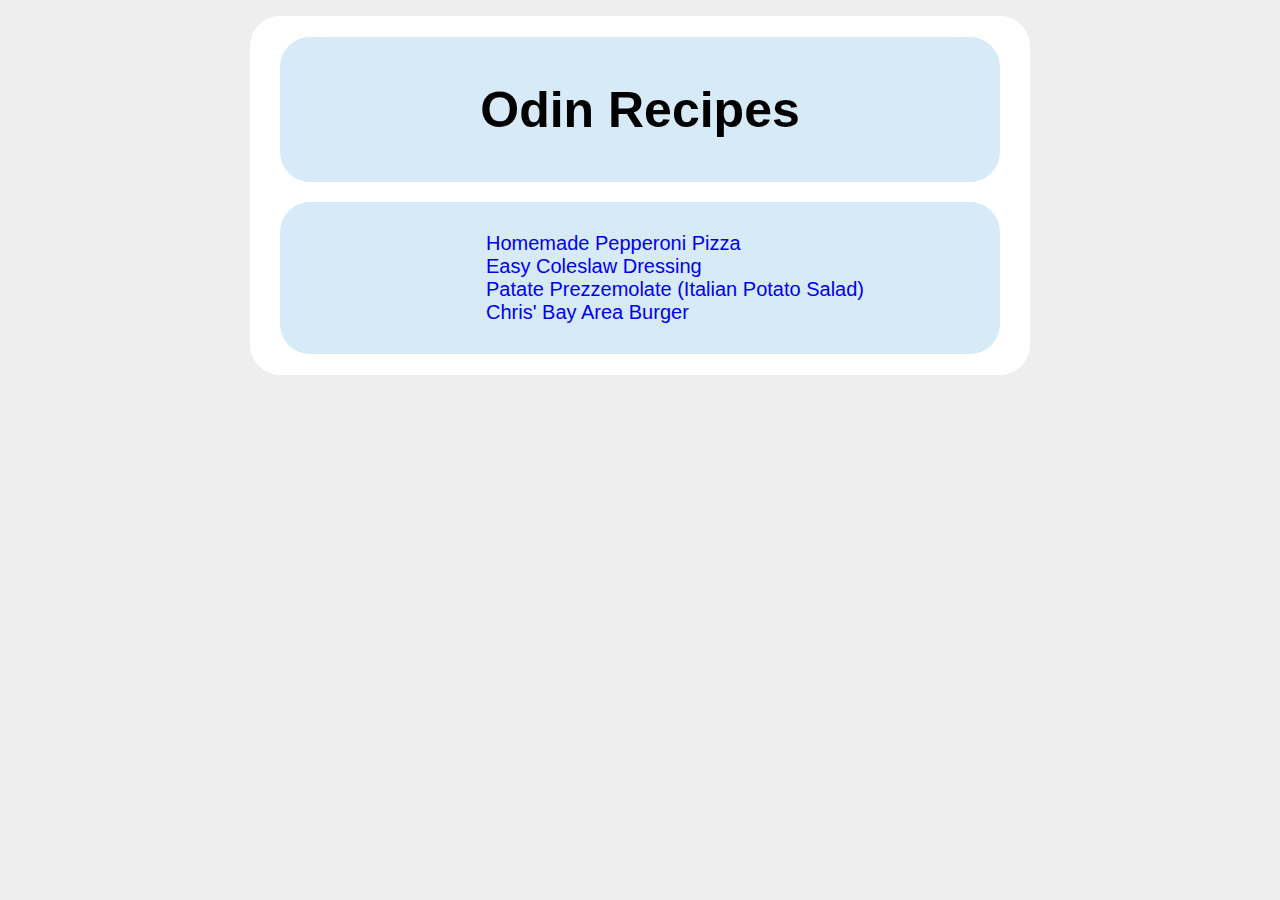
<file: index.html>
<!DOCTYPE html>
<html lang="en">
  <head>
    <meta charset="UTF-8" />
    <meta name="viewport" content="width=device-width, initial-scale=1.0" />
    <link rel="stylesheet" href="./style.css" />
    <title>Odin Recipes</title>
  </head>
  <body>
    <div class="card">
      <div class="content-box">
        <h1 class="page-heading">Odin Recipes</h1>
      </div>
      <div class="content-box">
        <div class="center-container">
          <ul class="links">
            <li><a href="./recipes/pizza.html">Homemade Pepperoni Pizza</a></li>
            <li>
              <a href="./recipes/coleslaw.html">Easy Coleslaw Dressing</a>
            </li>
            <li>
              <a href="./recipes/potato-salad.html"
                >Patate Prezzemolate (Italian Potato Salad)</a
              >
            </li>
            <li><a href="./recipes/burger.html">Chris' Bay Area Burger</a></li>
          </ul>
        </div>
      </div>
    </div>
  </body>
</html>
</file>
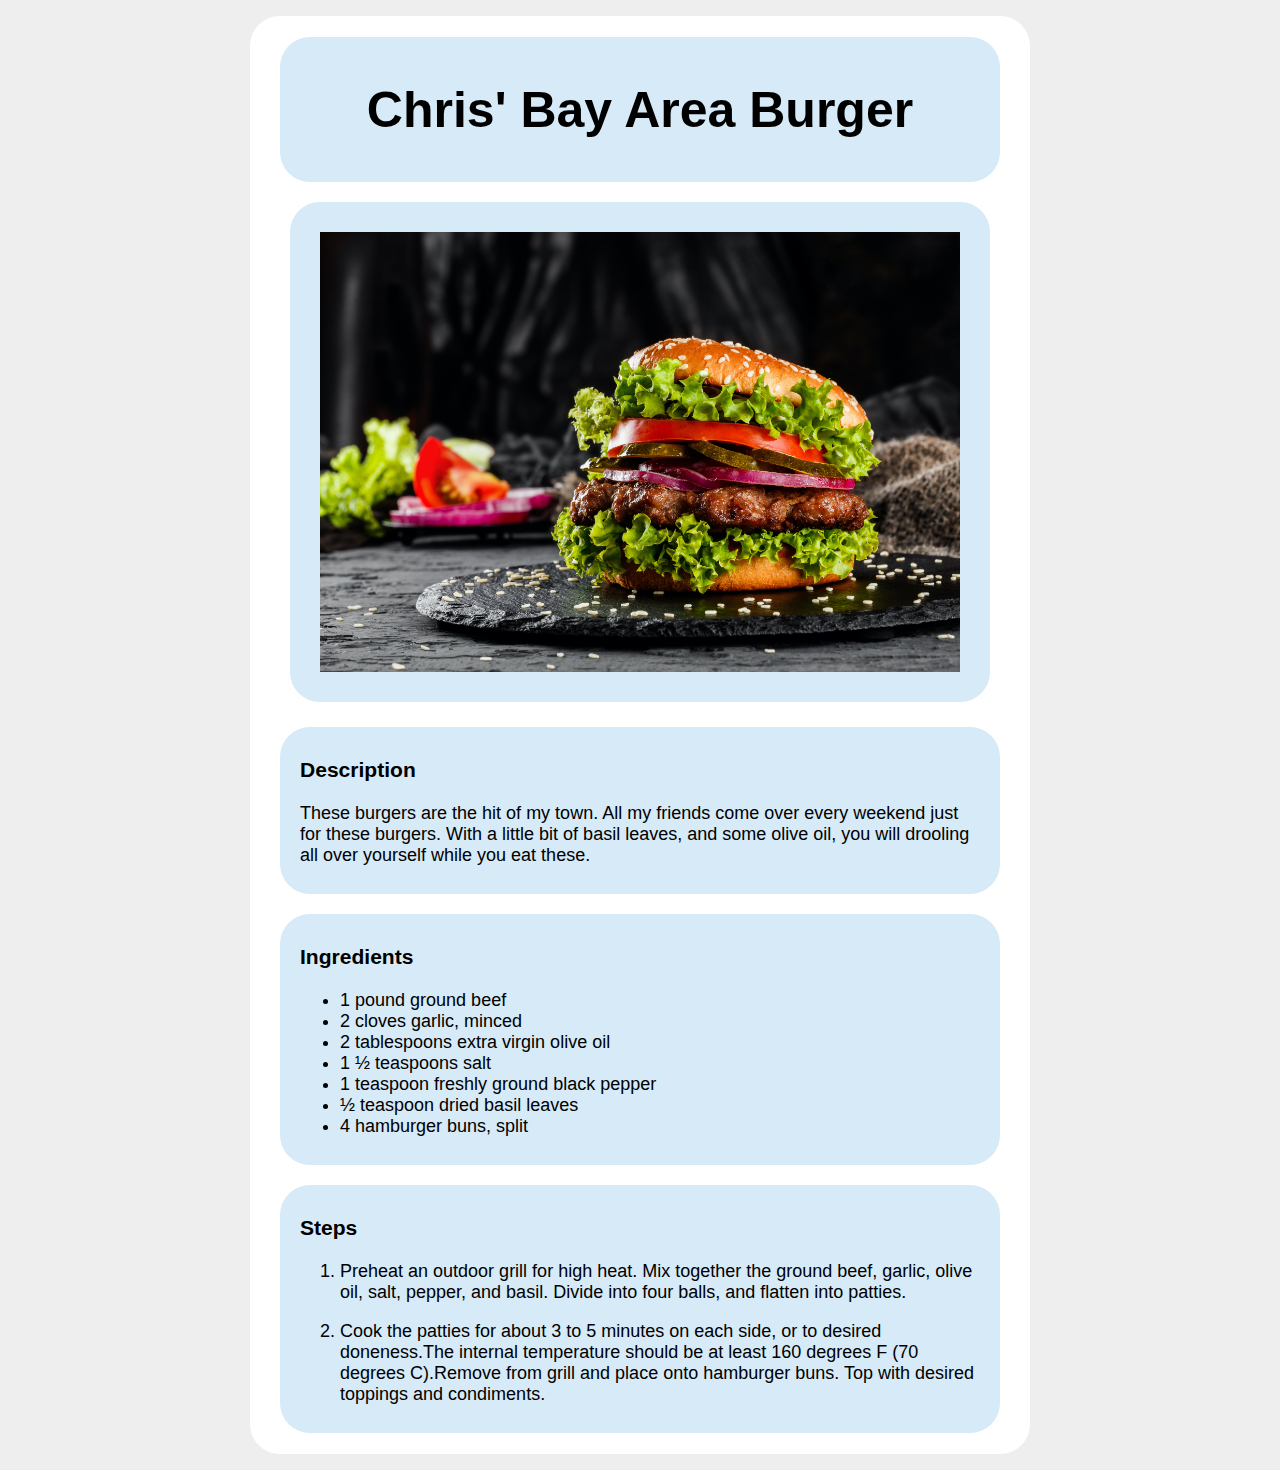
<file: recipes/burger.html>
<!DOCTYPE html>
<html lang="en">
  <head>
    <meta charset="UTF-8" />
    <meta name="viewport" content="width=device-width, initial-scale=1.0" />
    <link rel="stylesheet" href="../style.css" />
    <title>Chris' Bay Area Burger</title>
  </head>
  <body>
    <div class="card">
      <div class="content-box">
        <h1 class="page-heading">Chris' Bay Area Burger</h1>
      </div>
      <div class="center-container">
        <img
          src="../images/burger.jpeg"
          alt="Pizza with pepperoni"
          class="dish-image"
        />
      </div>
      <div class="center-container">
        <div class="content-box">
          <h3>Description</h3>
          <p>
            These burgers are the hit of my town. All my friends come over every
            weekend just for these burgers. With a little bit of basil leaves,
            and some olive oil, you will drooling all over yourself while you
            eat these.
          </p>
        </div>
        <div class="content-box">
          <h3>Ingredients</h3>
          <ul>
            <li>1 pound ground beef</li>
            <li>2 cloves garlic, minced</li>
            <li>2 tablespoons extra virgin olive oil</li>
            <li>1 ½ teaspoons salt</li>
            <li>1 teaspoon freshly ground black pepper</li>
            <li>½ teaspoon dried basil leaves</li>
            <li>4 hamburger buns, split</li>
          </ul>
        </div>
        <div class="content-box">
          <h3>Steps</h3>
          <ol>
            <li>
              <p>
                Preheat an outdoor grill for high heat. Mix together the ground
                beef, garlic, olive oil, salt, pepper, and basil. Divide into
                four balls, and flatten into patties.
              </p>
            </li>
            <li>
              <p>
                Cook the patties for about 3 to 5 minutes on each side, or to
                desired doneness.The internal temperature should be at least 160
                degrees F (70 degrees C).Remove from grill and place onto
                hamburger buns. Top with desired toppings and condiments.
              </p>
            </li>
          </ol>
        </div>
      </div>
    </div>
  </body>
</html>
</file>
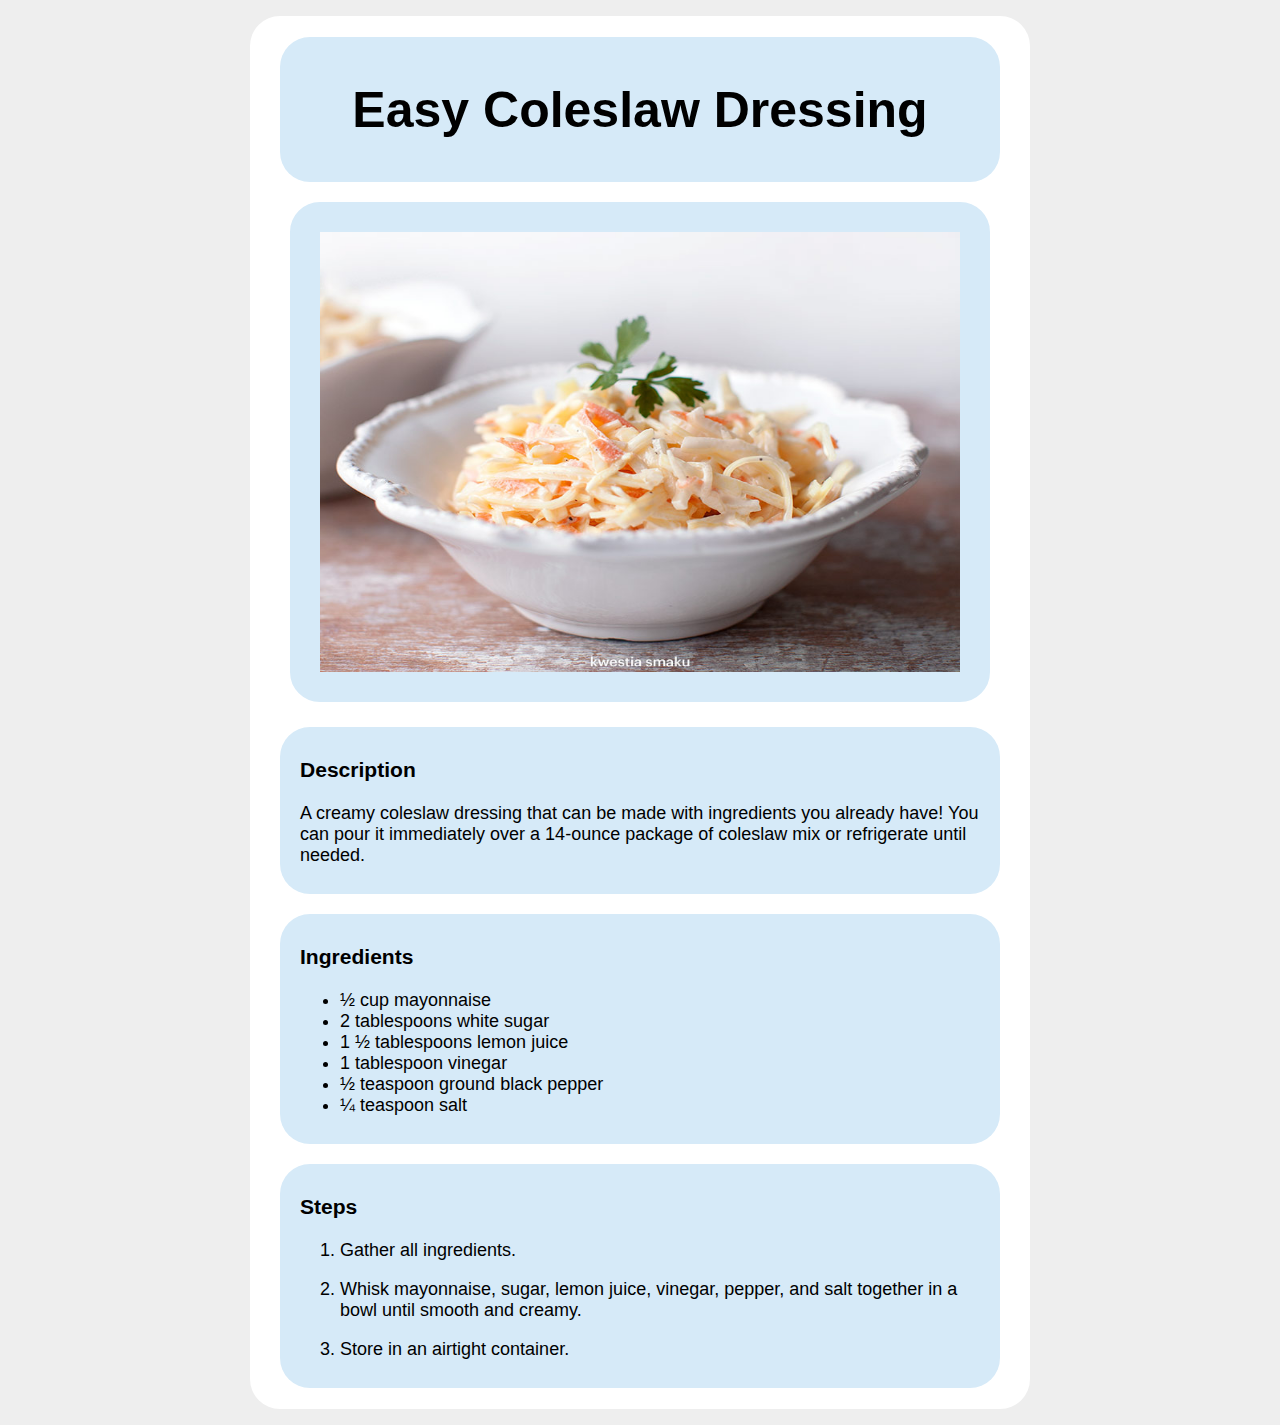
<file: recipes/coleslaw.html>
<!DOCTYPE html>
<html lang="en">
  <head>
    <meta charset="UTF-8" />
    <meta name="viewport" content="width=device-width, initial-scale=1.0" />
    <link rel="stylesheet" href="../style.css" />
    <title>Easy Coleslaw Dressing</title>
  </head>
  <body>
    <div class="card">
      <div class="content-box">
        <h1 class="page-heading">Easy Coleslaw Dressing</h1>
      </div>
      <div class="center-container">
        <img
          src="../images/coleslaw.jpeg"
          alt="Pizza with pepperoni"
          class="dish-image"
        />
      </div>
      <div class="center-container">
        <div class="content-box">
          <h3>Description</h3>
          <p>
            A creamy coleslaw dressing that can be made with ingredients you
            already have! You can pour it immediately over a 14-ounce package of
            coleslaw mix or refrigerate until needed.
          </p>
        </div>
        <div class="content-box">
          <h3>Ingredients</h3>
          <ul>
            <li>½ cup mayonnaise</li>
            <li>2 tablespoons white sugar</li>
            <li>1 ½ tablespoons lemon juice</li>
            <li>1 tablespoon vinegar</li>
            <li>½ teaspoon ground black pepper</li>
            <li>¼ teaspoon salt</li>
          </ul>
        </div>
        <div class="content-box">
          <h3>Steps</h3>
          <ol>
            <li><p>Gather all ingredients.</p></li>
            <li>
              <p>
                Whisk mayonnaise, sugar, lemon juice, vinegar, pepper, and salt
                together in a bowl until smooth and creamy.
              </p>
            </li>
            <li><p>Store in an airtight container.</p></li>
          </ol>
        </div>
      </div>
    </div>
  </body>
</html>
</file>
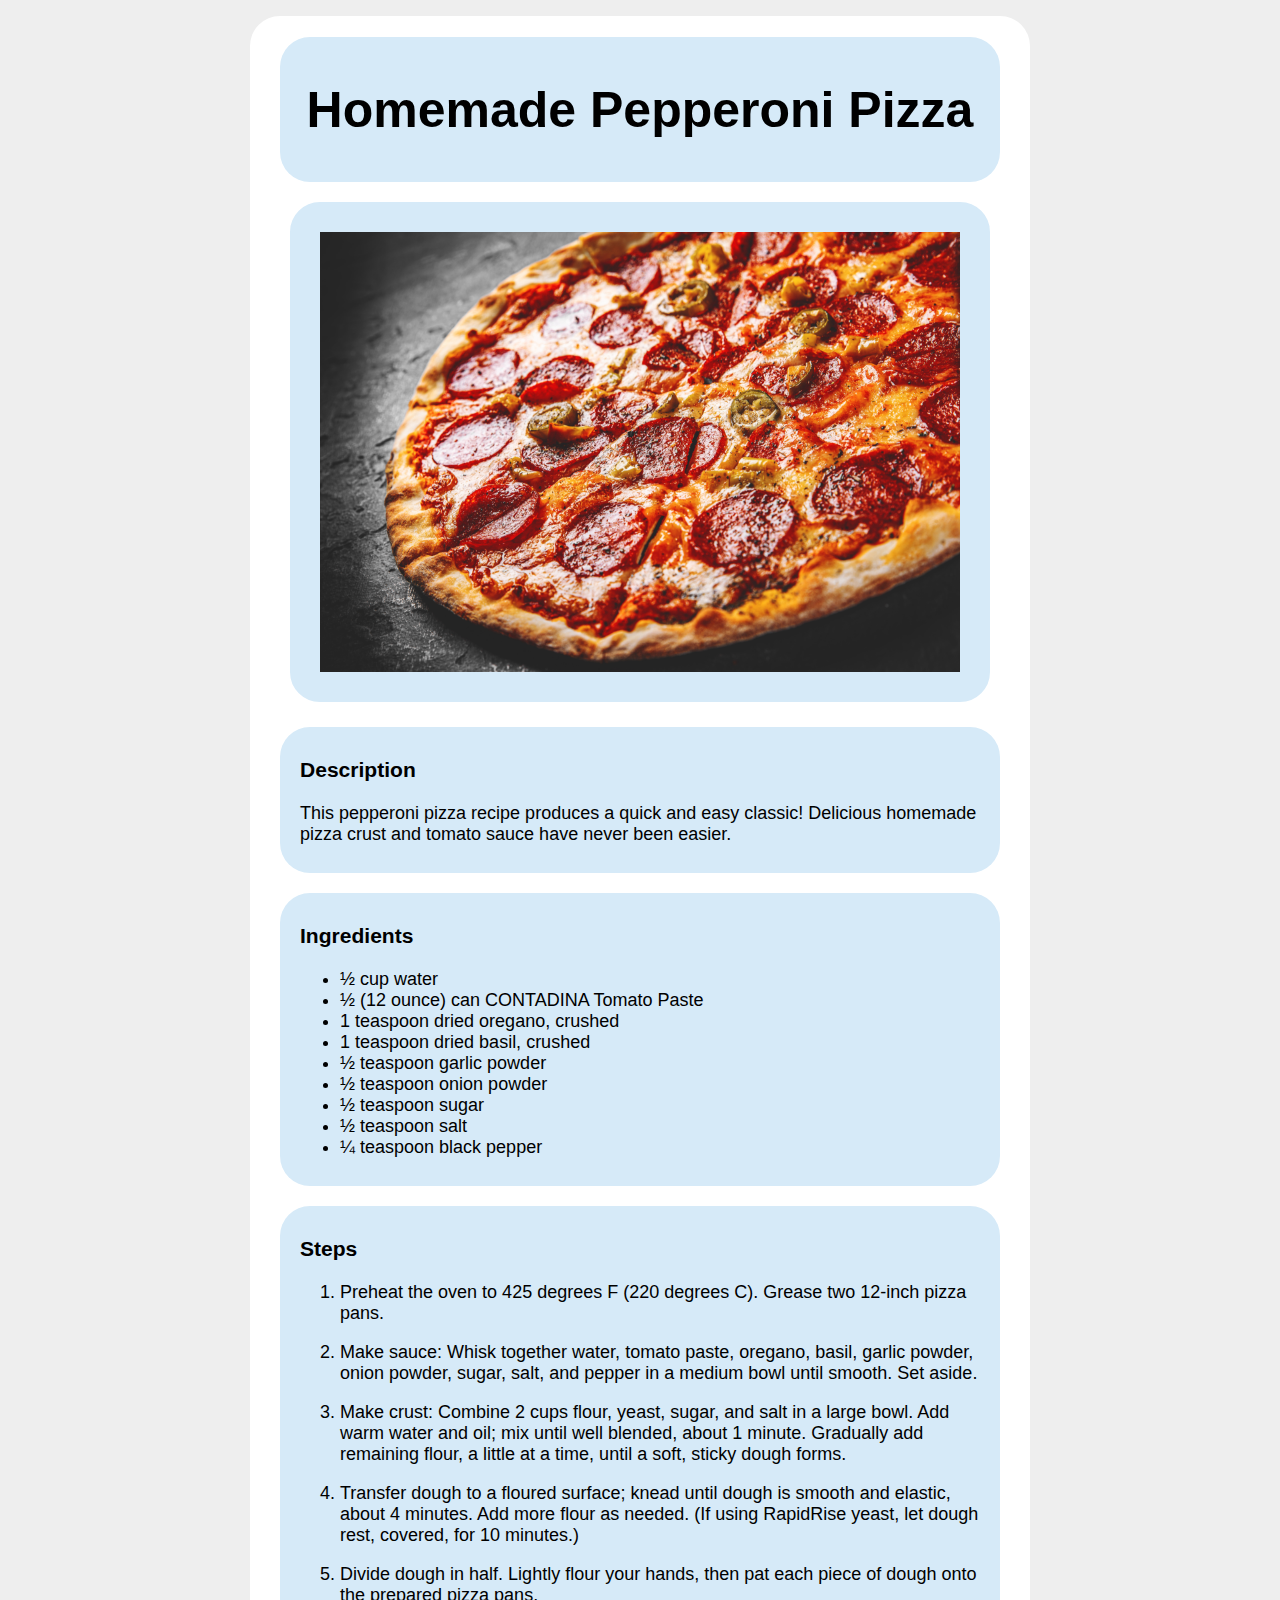
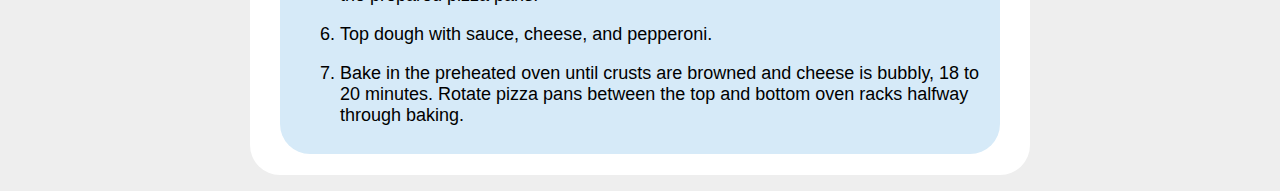
<file: recipes/pizza.html>
<!DOCTYPE html>
<html lang="en">
  <head>
    <meta charset="UTF-8" />
    <meta name="viewport" content="width=device-width, initial-scale=1.0" />
    <link rel="stylesheet" href="../style.css" />
    <title>Homemade Pepperoni Pizza</title>
  </head>
  <body>
    <div class="card">
      <div class="content-box">
        <h1 class="page-heading">Homemade Pepperoni Pizza</h1>
      </div>
      <div class="center-container">
        <img
          src="../images/pizza.jpeg"
          alt="Pizza with pepperoni"
          class="dish-image"
        />
      </div>
      <div class="center-container">
        <div class="content-box">
          <h3>Description</h3>
          <p>
            This pepperoni pizza recipe produces a quick and easy classic!
            Delicious homemade pizza crust and tomato sauce have never been
            easier.
          </p>
        </div>
        <div class="content-box">
          <h3>Ingredients</h3>
          <ul>
            <li>½ cup water</li>
            <li>½ (12 ounce) can CONTADINA Tomato Paste</li>
            <li>1 teaspoon dried oregano, crushed</li>
            <li>1 teaspoon dried basil, crushed</li>
            <li>½ teaspoon garlic powder</li>
            <li>½ teaspoon onion powder</li>
            <li>½ teaspoon sugar</li>
            <li>½ teaspoon salt</li>
            <li>¼ teaspoon black pepper</li>
          </ul>
        </div>
        <div class="content-box">
          <h3>Steps</h3>
          <ol>
            <li>
              <p>
                Preheat the oven to 425 degrees F (220 degrees C). Grease two
                12-inch pizza pans.
              </p>
            </li>
            <li>
              <p>
                Make sauce: Whisk together water, tomato paste, oregano, basil,
                garlic powder, onion powder, sugar, salt, and pepper in a medium
                bowl until smooth. Set aside.
              </p>
            </li>
            <li>
              <p>
                Make crust: Combine 2 cups flour, yeast, sugar, and salt in a
                large bowl. Add warm water and oil; mix until well blended,
                about 1 minute. Gradually add remaining flour, a little at a
                time, until a soft, sticky dough forms.
              </p>
            </li>
            <li>
              <p>
                Transfer dough to a floured surface; knead until dough is smooth
                and elastic, about 4 minutes. Add more flour as needed. (If
                using RapidRise yeast, let dough rest, covered, for 10 minutes.)
              </p>
            </li>
            <li>
              <p>
                Divide dough in half. Lightly flour your hands, then pat each
                piece of dough onto the prepared pizza pans.
              </p>
            </li>
            <li><p>Top dough with sauce, cheese, and pepperoni.</p></li>
            <li>
              <p>
                Bake in the preheated oven until crusts are browned and cheese
                is bubbly, 18 to 20 minutes. Rotate pizza pans between the top
                and bottom oven racks halfway through baking.
              </p>
            </li>
          </ol>
        </div>
      </div>
    </div>
  </body>
</html>
</file>
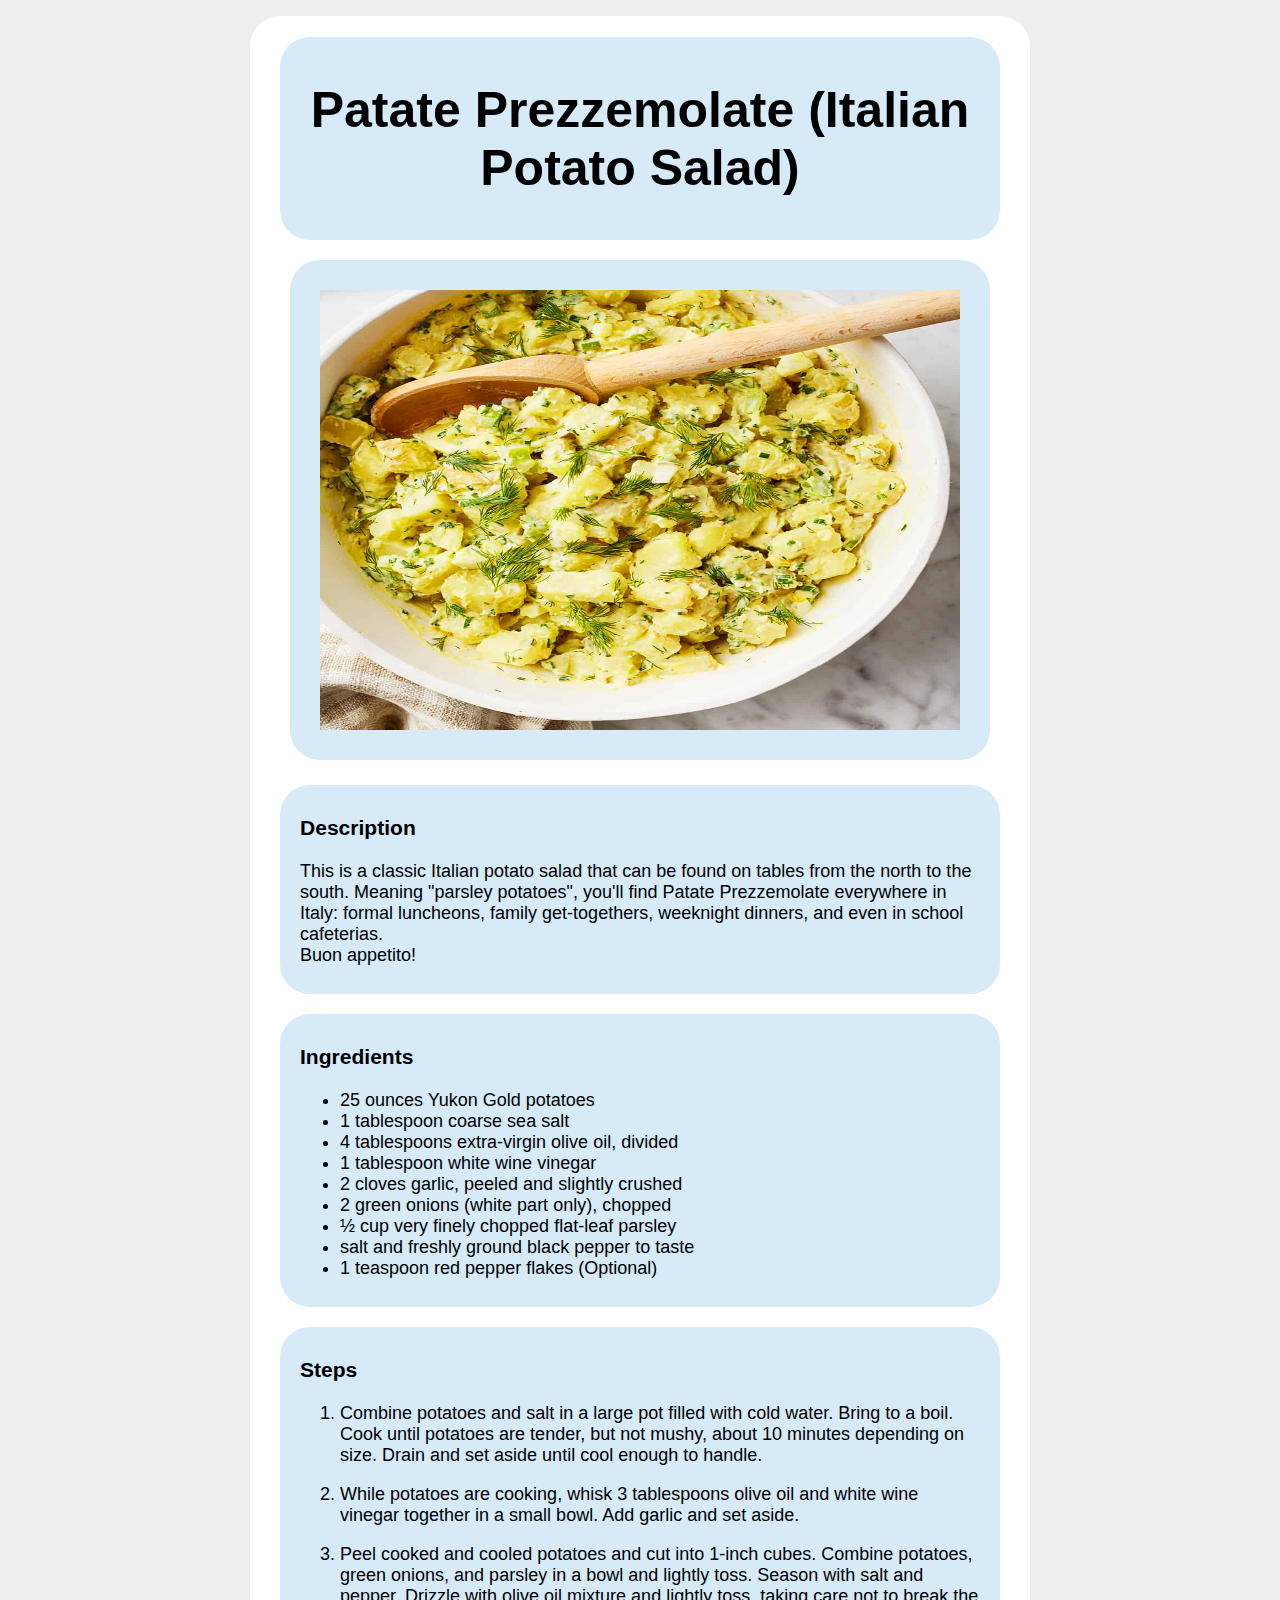
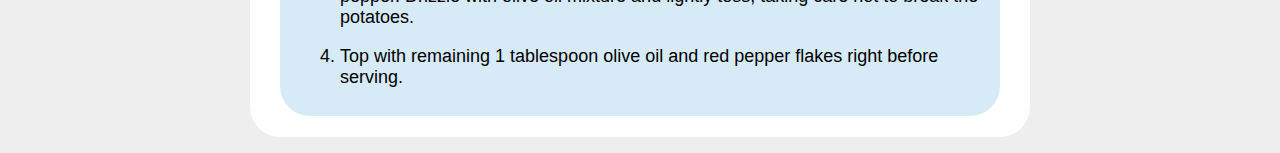
<file: recipes/potato-salad.html>
<!DOCTYPE html>
<html lang="en">
  <head>
    <meta charset="UTF-8" />
    <meta name="viewport" content="width=device-width, initial-scale=1.0" />
    <link rel="stylesheet" href="../style.css" />
    <title>Patate Prezzemolate (Italian Potato Salad)</title>
  </head>
  <body>
    <div class="card">
      <div class="content-box">
        <h1 class="page-heading">Patate Prezzemolate (Italian Potato Salad)</h1>
      </div>
      <div class="center-container">
        <img
          src="../images/potato-salad.jpeg"
          alt="Pizza with pepperoni"
          class="dish-image"
        />
      </div>
      <div class="center-container">
        <div class="content-box">
          <h3>Description</h3>
          <p>
            This is a classic Italian potato salad that can be found on tables
            from the north to the south. Meaning "parsley potatoes", you'll find
            Patate Prezzemolate everywhere in Italy: formal luncheons, family
            get-togethers, weeknight dinners, and even in school cafeterias.<br />Buon
            appetito!
          </p>
        </div>
        <div class="content-box">
          <h3>Ingredients</h3>
          <ul>
            <li>25 ounces Yukon Gold potatoes</li>
            <li>1 tablespoon coarse sea salt</li>
            <li>4 tablespoons extra-virgin olive oil, divided</li>
            <li>1 tablespoon white wine vinegar</li>
            <li>2 cloves garlic, peeled and slightly crushed</li>
            <li>2 green onions (white part only), chopped</li>
            <li>½ cup very finely chopped flat-leaf parsley</li>
            <li>salt and freshly ground black pepper to taste</li>
            <li>1 teaspoon red pepper flakes (Optional)</li>
          </ul>
        </div>
        <div class="content-box">
          <h3>Steps</h3>
          <ol>
            <li>
              <p>
                Combine potatoes and salt in a large pot filled with cold water.
                Bring to a boil. Cook until potatoes are tender, but not mushy,
                about 10 minutes depending on size. Drain and set aside until
                cool enough to handle.
              </p>
            </li>
            <li>
              <p>
                While potatoes are cooking, whisk 3 tablespoons olive oil and
                white wine vinegar together in a small bowl. Add garlic and set
                aside.
              </p>
            </li>
            <li>
              <p>
                Peel cooked and cooled potatoes and cut into 1-inch cubes.
                Combine potatoes, green onions, and parsley in a bowl and
                lightly toss. Season with salt and pepper. Drizzle with olive
                oil mixture and lightly toss, taking care not to break the
                potatoes.
              </p>
            </li>
            <li>
              <p>
                Top with remaining 1 tablespoon olive oil and red pepper flakes
                right before serving.
              </p>
            </li>
          </ol>
        </div>
      </div>
    </div>
  </body>
</html>
</file>
<file: style.css>
body {
  font-family: Arial, Helvetica, sans-serif;
  background-color: #eee;
  font-size: 18px;
}

p {
  max-width: 700px;
}

.card {
  width: 780px;
  background: #fff;
  margin: 16px auto;
  border-radius: 30px;
  padding-top: 1px;
  padding-bottom: 1px;
}

.content-box {
  width: 720px;
  box-sizing: border-box;
  background-color: #D6EAF8;
  padding: 10px 20px;
  margin: 20px auto;
  border-radius: 30px;
}

.page-heading {
  font-size: 50px;
  font-weight: bold;
  text-align: center;
}

.center-container {
  max-width: fit-content;
  margin-left: auto;
  margin-right: auto;
}

.center-container .links {
  margin-left: 30px;
  list-style-type: none;
  font-size: 20px;
}

.center-container ul a {
  text-decoration: none;
}

.dish-image {
  border-radius: 30px;
  box-sizing: border-box;
  width: 700px;
  height: 500px;
  border: 30px solid #D6EAF8;
}
</file>
